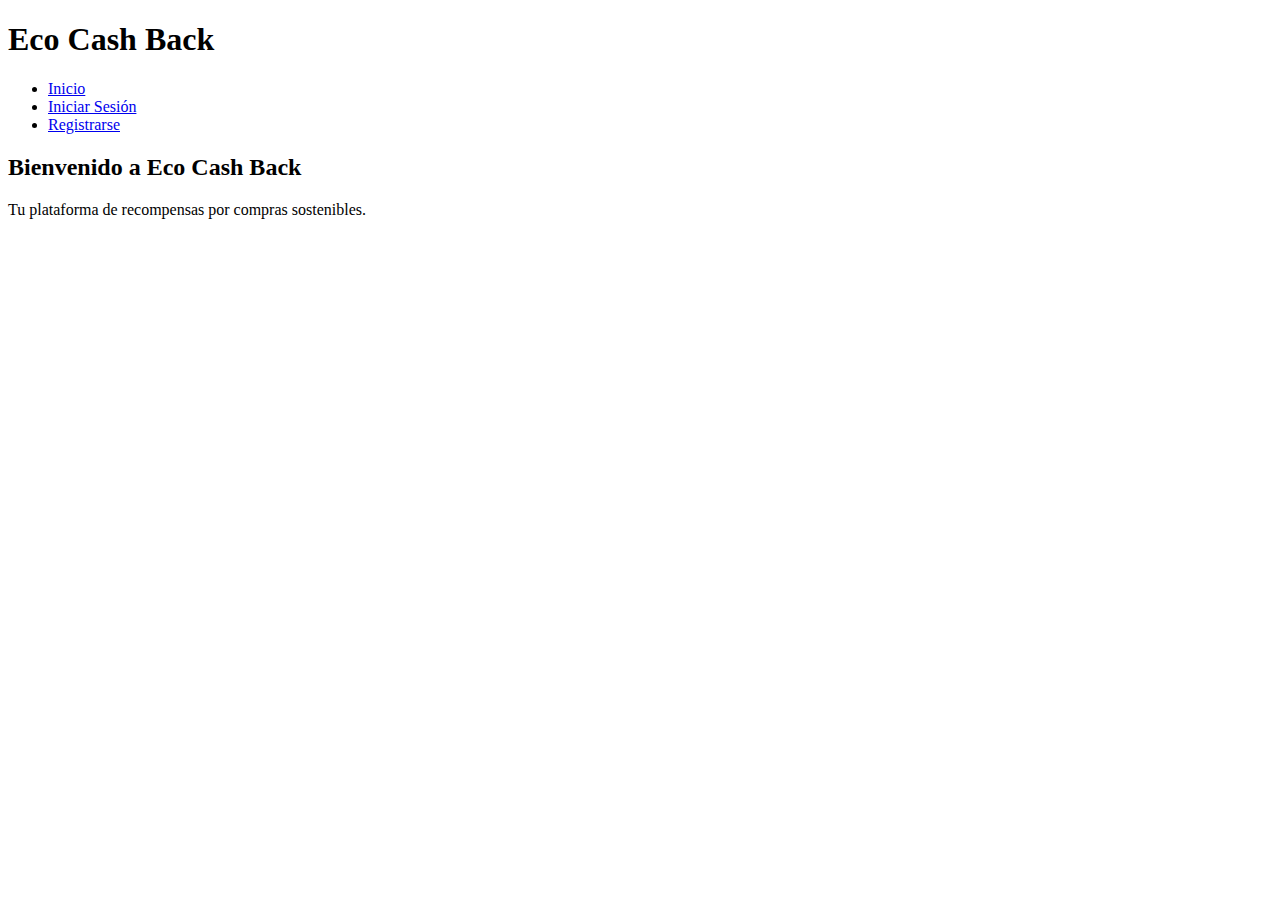
<file: index.html>
<!DOCTYPE html>
<html lang="en">
<head>
    <meta charset="UTF-8">
    <meta name="viewport" content="width=device-width, initial-scale=1.0">
    <title>Eco Cash Back</title>
</head>
<body>
    <header>
        <h1>Eco Cash Back</h1>
    </header>

    <nav>
        <ul>
            <li><a href="index.html">Inicio</a></li>
            <li><a href="html/inicio-sesion.html">Iniciar Sesión</a></li>
            <li><a href="html/registro.html">Registrarse</a></li>
        </ul>
    </nav>

    <section>
        <div>
            <h2>Bienvenido a Eco Cash Back</h2>
            <p>Tu plataforma de recompensas por compras sostenibles.</p>
        </div>
    </section>
</body>
</html>
</file>
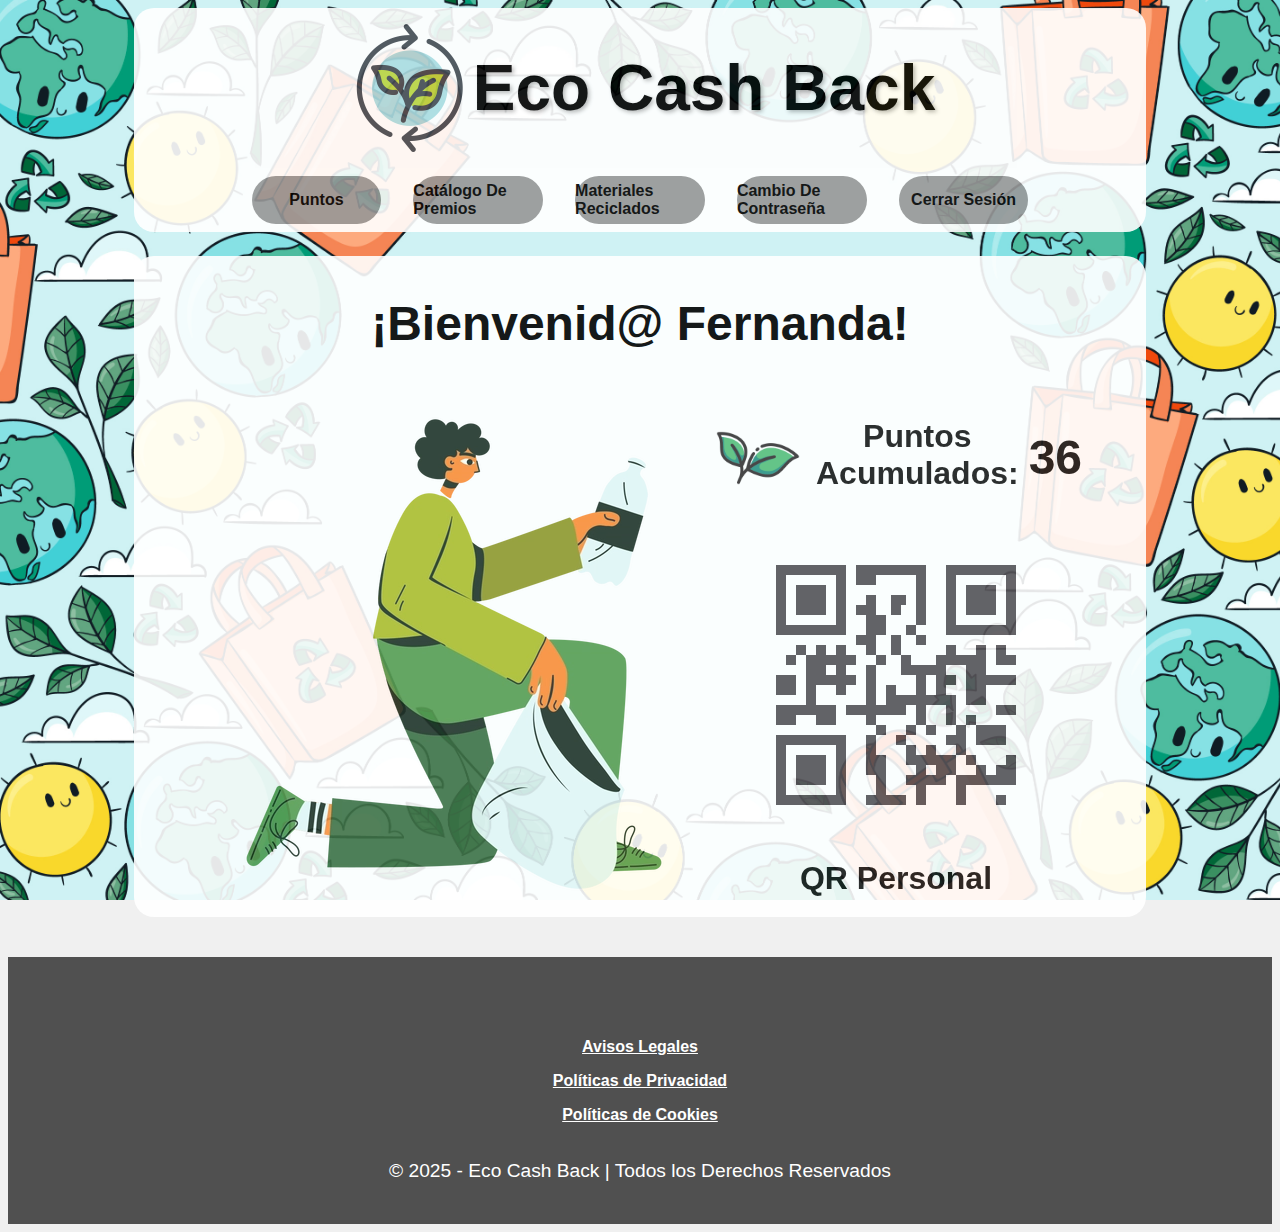
<file: html/entrar.html>
<!DOCTYPE html>
<html lang="en">
<head>
    <meta charset="UTF-8">
    <meta name="viewport" content="width=device-width, initial-scale=1.0">
    <link rel="stylesheet" href="https://cdnjs.cloudflare.com/ajax/libs/font-awesome/6.5.1/css/all.min.css"
    integrity="sha512-DTOQO9RWCH3ppGqcWaEA1BIZOC6xxalwEsw9c2QQeAIftl+Vegovlnee1c9QX4TctnWMn13TZye+giMm8e2LwA=="
    crossorigin="anonymous" referrerpolicy="no-referrer" />
    <link rel="stylesheet" href="../css/entrar.css">
    <link rel="icon" href="../img/titulo-logo.ico">
    <title>Sesión Iniciada</title>
</head>
<body>
    <header class="header">
        <img class="logo" src="../img/titulo-logo.png" alt="">
        <h1 class="title-header">Eco Cash Back</h1>
    </header>

    <nav class="nav">
        <ul class="barnav">
            <a class="menu" href="../html/entrar.html">Puntos</a>
            <a class="menu" href="">Catálogo De Premios</a>
            <a class="menu" href="">Materiales Reciclados</a>
            <a class="menu" href="">Cambio de Contraseña</a>
            <a class="menu" href="">Cerrar Sesión</a>
        </ul>
    </nav>

    <section>
        <div class="informacion">
            <h2>¡Bienvenid@ Fernanda!</h2>
            <div class="informacion-usuario">
                <img src="../img/ilustracion-de-botella-de-personaje-de-limpieza.webp" alt="">
                <div>
                    <div class="puntos">
                        <img class="icono" src="../img/icono_hoja.png" alt="icono de hoja">
                        <h3>Puntos Acumulados:</h3>
                        <h2>36</h2> 
                    </div>
                    <div class="qr">
                        <img class="img-qr" src="../img/img-qr.png" alt="">
                        <h3>QR Personal</h3>
                    </div>
                </div>
            </div>
        </div>
    </section>

    <footer class="footer">
        <section class="icono-redes">
            <div class="redes-sociales">
                <a href="https://www.google.com" target="_blank"><i class="fa-brands fa-facebook"></i></i></a>
                <a href="https://www.google.com" target="_blank"><i class="fa-brands fa-whatsapp"></i></a>
                <a href="https://www.google.com" target="_blank"><i class="fa-brands fa-instagram"></i></a>
                <a href="https://www.google.com" target="_blank"><i class="fa-brands fa-twitter"></i></a>
                <a href="https://www.google.com" target="_blank"><i class="fa-brands fa-google-plus"></i></a>
            </div>
        </section>
        <section class="avisos">
            <a href="#">Avisos Legales</a>
            <a href="#">Políticas de Privacidad</a>
            <a href="#">Políticas de Cookies</a> 
        </section>
        <div class="derechos">
            <p>&copy; 2025 - Eco Cash Back | Todos los Derechos Reservados</p>
        </div>
    </footer>
</body>
</html>
</file>
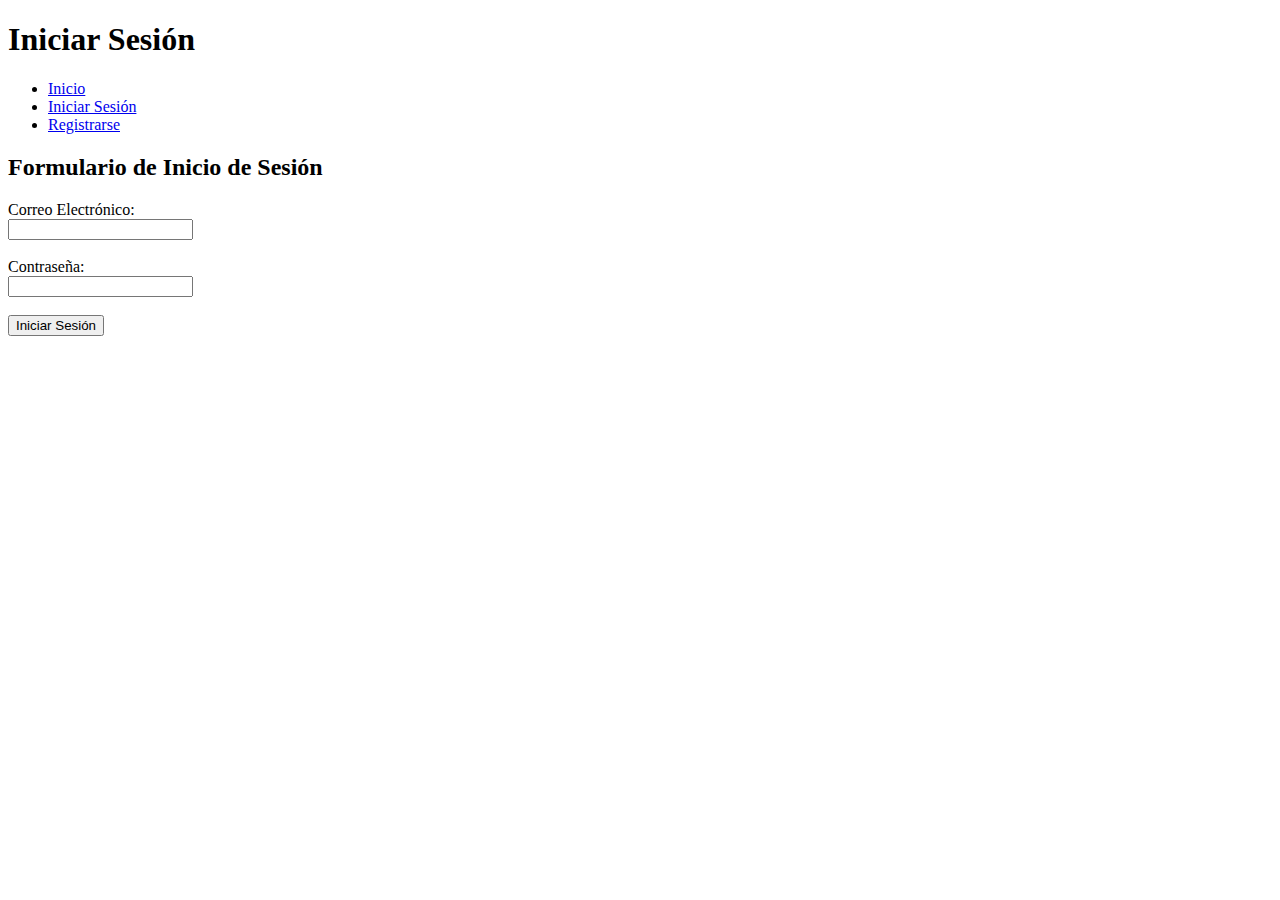
<file: html/inicio-sesion.html>
<!DOCTYPE html>
<html lang="en">
<head>
    <meta charset="UTF-8">
    <meta name="viewport" content="width=device-width, initial-scale=1.0">
    <title>Iniciar Sesión</title>
</head>
<body>
    <header>
        <h1>Iniciar Sesión</h1>
    </header>

    <nav>
        <ul>
            <li><a href="../index.html">Inicio</a></li>
            <li><a href="inicio-sesion.html">Iniciar Sesión</a></li>
            <li><a href="../html/registro.html">Registrarse</a></li>
        </ul>
    </nav>

    <section>
        <div>
            <h2>Formulario de Inicio de Sesión</h2>
            <form action="" method="POST">
                <label for="email">Correo Electrónico:</label><br>
                <input type="email" id="email" name="email"><br><br>

                <label for="password">Contraseña:</label><br>
                <input type="password" id="password" name="password"><br><br>

                <input type="submit" value="Iniciar Sesión">
            </form>
        </div>
    </section>
</body>
</html>
</file>
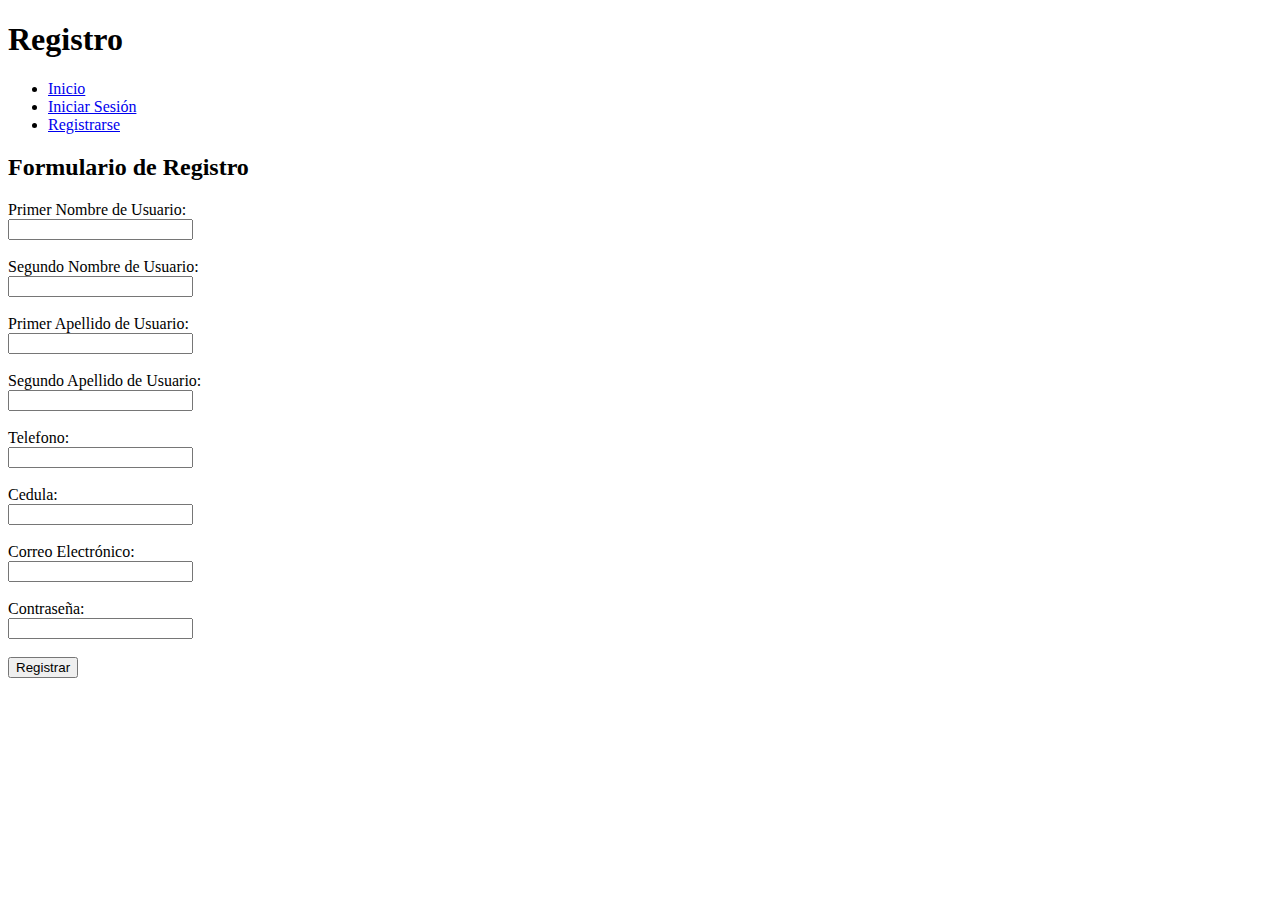
<file: html/registro.html>
<!DOCTYPE html>
<html lang="en">
<head>
    <meta charset="UTF-8">
    <meta name="viewport" content="width=device-width, initial-scale=1.0">
    <title>Registro</title>
</head>
<body>
    <header>
        <h1>Registro</h1>
    </header>

    <nav>
        <ul>
            <li><a href="../index.html">Inicio</a></li>
            <li><a href="../html/inicio-sesion.html">Iniciar Sesión</a></li>
            <li><a href="registro.html">Registrarse</a></li>
        </ul>
    </nav>

    <section>
        <div>
            <h2>Formulario de Registro</h2>
            <form action="#" method="POST">
                <label for="first_name">Primer Nombre de Usuario:</label><br>
                <input type="text" id="first_name" name="first_name"><br><br>

                <label for="second_name">Segundo Nombre de Usuario:</label><br>
                <input type="text" id="second_name" name="second_name"><br><br>

                <label for="first_lastname">Primer Apellido de Usuario:</label><br>
                <input type="text" id="first_lastname" name="first_lastname"><br><br>

                <label for="second_lastname">Segundo Apellido de Usuario:</label><br>
                <input type="text" id="second_lastname" name="second_lastname"><br><br>

                <label for="telefono">Telefono:</label><br>
                <input type="text" id="telefono" name="telefono"><br><br>

                <label for="cedula">Cedula:</label><br>
                <input type="text" id="cedula" name="cedula"><br><br>

                <label for="email">Correo Electrónico:</label><br>
                <input type="email" id="email" name="email"><br><br>

                <label for="password">Contraseña:</label><br>
                <input type="password" id="password" name="password"><br><br>

                <input type="submit" value="Registrar">
            </form>
        </div>
    </section>
</body>
</html>
</file>
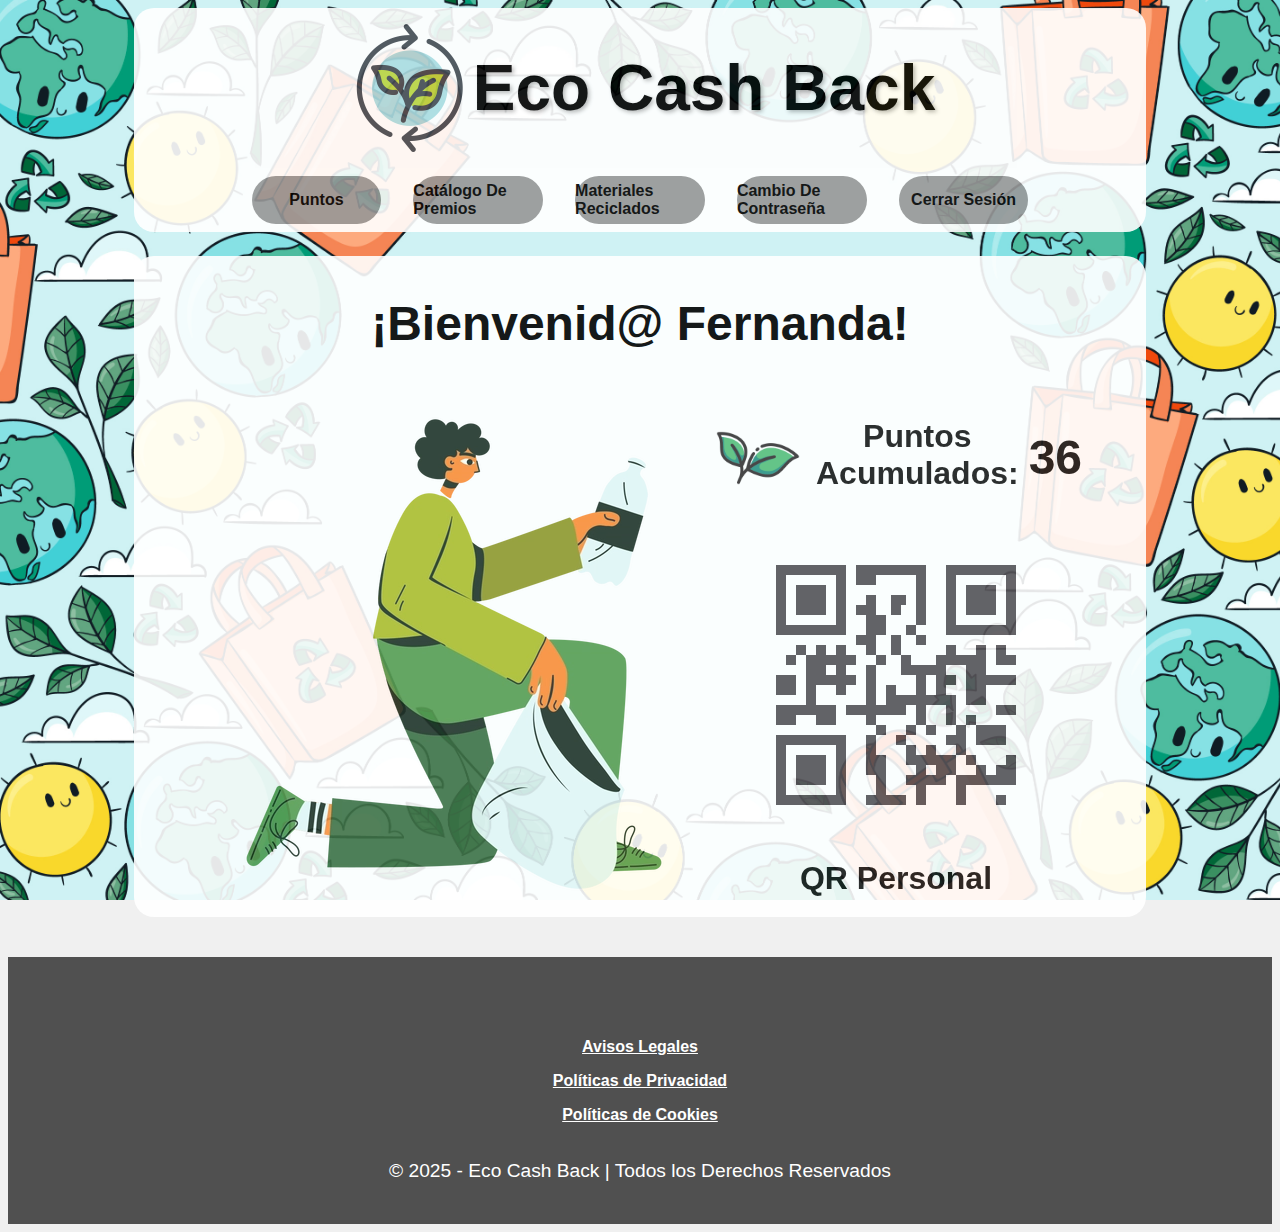
<file: views/entrar-usuario.html>
<!DOCTYPE html>
<html lang="en">
<head>
    <meta charset="UTF-8">
    <meta name="viewport" content="width=device-width, initial-scale=1.0">
    <link rel="stylesheet" href="https://cdnjs.cloudflare.com/ajax/libs/font-awesome/6.5.1/css/all.min.css"
    integrity="sha512-DTOQO9RWCH3ppGqcWaEA1BIZOC6xxalwEsw9c2QQeAIftl+Vegovlnee1c9QX4TctnWMn13TZye+giMm8e2LwA=="
    crossorigin="anonymous" referrerpolicy="no-referrer" />
    <link rel="stylesheet" href="../css/entrar.css">
    <link rel="icon" href="../img/titulo-logo.ico">
    <title>Sesión Iniciada</title>
</head>
<body>
    <header class="header">
        <img class="logo" src="../img/titulo-logo.png" alt="">
        <h1 class="title-header">Eco Cash Back</h1>
    </header>

    <nav class="nav">
        <ul class="barnav">
            <a class="menu" href="../views/entrar-usuario.html">Puntos</a>
            <a class="menu" href="">Catálogo De Premios</a>
            <a class="menu" href="">Materiales Reciclados</a>
            <a class="menu" href="">Cambio de Contraseña</a>
            <a class="menu" href="">Cerrar Sesión</a>
        </ul>
    </nav>

    <section>
        <div class="informacion">
            <h2>¡Bienvenid@ Fernanda!</h2>
            <div class="informacion-usuario">
                <img src="../img/ilustracion-de-botella-de-personaje-de-limpieza.webp" alt="">
                <div>
                    <div class="puntos">
                        <img class="icono" src="../img/icono_hoja.png" alt="icono de hoja">
                        <h3>Puntos Acumulados:</h3>
                        <h2>36</h2> 
                    </div>
                    <div class="qr">
                        <img class="img-qr" src="../img/img-qr.png" alt="">
                        <h3>QR Personal</h3>
                    </div>
                </div>
            </div>
        </div>
    </section>

    <footer class="footer">
        <section class="icono-redes">
            <div class="redes-sociales">
                <a href="https://www.google.com" target="_blank"><i class="fa-brands fa-facebook"></i></i></a>
                <a href="https://www.google.com" target="_blank"><i class="fa-brands fa-whatsapp"></i></a>
                <a href="https://www.google.com" target="_blank"><i class="fa-brands fa-instagram"></i></a>
                <a href="https://www.google.com" target="_blank"><i class="fa-brands fa-twitter"></i></a>
                <a href="https://www.google.com" target="_blank"><i class="fa-brands fa-google-plus"></i></a>
            </div>
        </section>
        <section class="avisos">
            <a href="#">Avisos Legales</a>
            <a href="#">Políticas de Privacidad</a>
            <a href="#">Políticas de Cookies</a> 
        </section>
        <div class="derechos">
            <p>&copy; 2025 - Eco Cash Back | Todos los Derechos Reservados</p>
        </div>
    </footer>
</body>
</html>
</file>
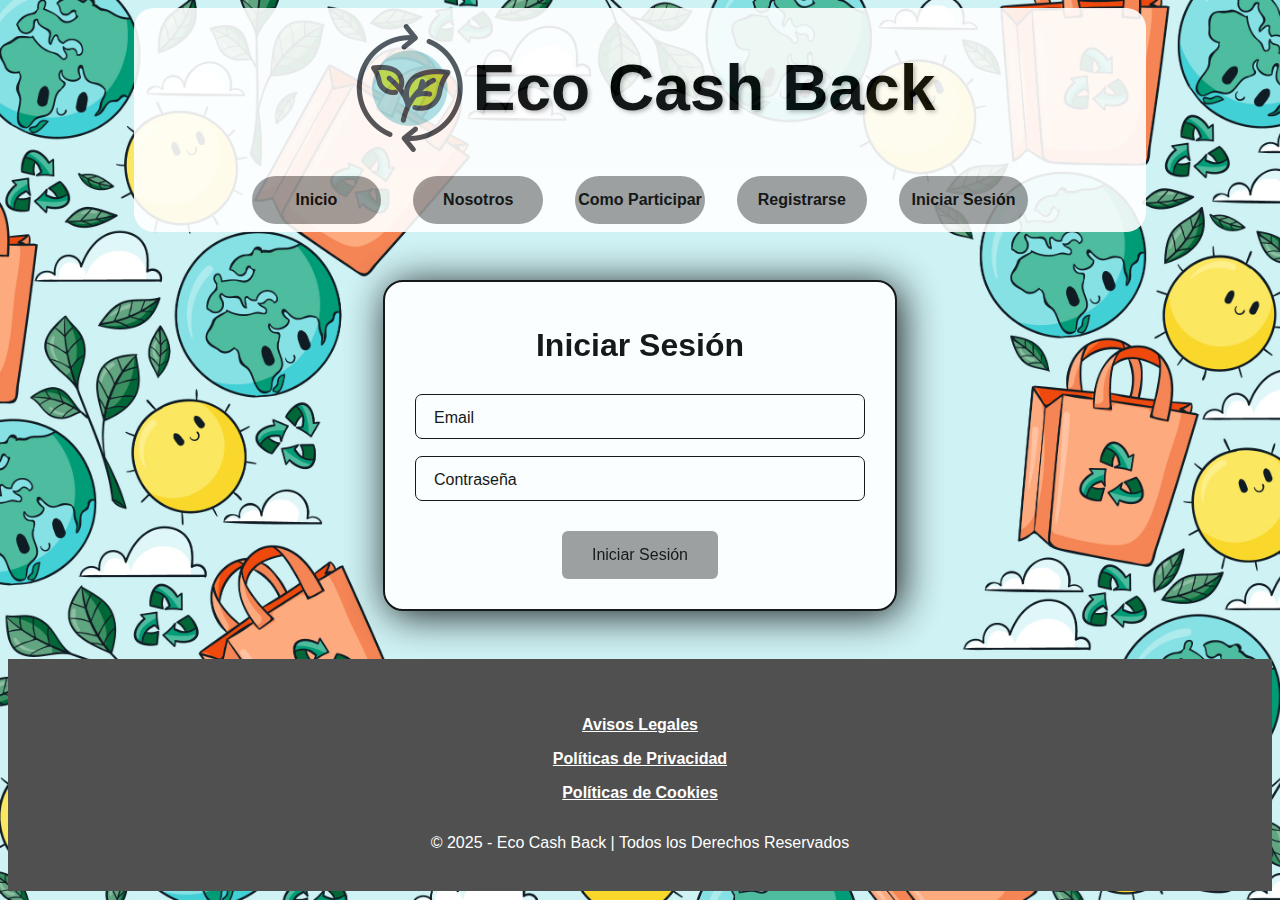
<file: views/inicio-sesion.html>
<!DOCTYPE html>
<html lang="en">
<head>
    <meta charset="UTF-8">
    <meta name="viewport" content="width=device-width, initial-scale=1.0">
    <link rel="stylesheet" href="https://cdnjs.cloudflare.com/ajax/libs/font-awesome/6.5.1/css/all.min.css"
    integrity="sha512-DTOQO9RWCH3ppGqcWaEA1BIZOC6xxalwEsw9c2QQeAIftl+Vegovlnee1c9QX4TctnWMn13TZye+giMm8e2LwA=="
    crossorigin="anonymous" referrerpolicy="no-referrer" />
    <link rel="stylesheet" href="../css/inicio-sesion.css">
    <link rel="icon" href="../img/titulo-logo.ico">
    <title>Iniciar Sesión</title>
</head>
<body>
    <header class="header">
        <img class="logo" src="../img/titulo-logo.png" alt="">
        <h1 class="title-header">Eco Cash Back</h1>
    </header>

    <nav class="nav">
        <ul class="barnav">
            <a class="menu" href="../index.html">Inicio</a>
            <a class="menu" href="../index.html#nosotros">Nosotros</a>
            <a class="menu" href="../index.html#como-paricipar">Como Participar</a>
            <a class="menu" href="../views/registro.html">Registrarse</a>
            <a class="menu" href="inicio-sesion.html">Iniciar Sesión</a>
        </ul>
    </nav>

    <div class="form-iniciar-sesion">
        <form action="" class="formulario">
        <h1 class="title-iniciar-sesion">Iniciar Sesión</h1>
    
        <div class="contenedor-entrada">
            <input id="email" type="text" class="recibir" placeholder="a">
            <label for="email" class="etiqueta">Email</label>
        </div>
    
        <div class="contenedor-entrada">
            <input id="password" type="password" class="recibir" placeholder="a">
            <label for="password" class="etiqueta">Contraseña</label>
        </div>
    
        <input id="btn-registro" type="submit" class="boton-iniciar-sesion" value="Iniciar Sesión">
        </form>
    </div>

    <footer class="footer">
        <section class="icono-redes">
            <div class="redes-sociales">
                <a href="https://www.google.com" target="_blank"><i class="fa-brands fa-facebook"></i></i></a>
                <a href="https://www.google.com" target="_blank"><i class="fa-brands fa-whatsapp"></i></a>
                <a href="https://www.google.com" target="_blank"><i class="fa-brands fa-instagram"></i></a>
                <a href="https://www.google.com" target="_blank"><i class="fa-brands fa-twitter"></i></a>
                <a href="https://www.google.com" target="_blank"><i class="fa-brands fa-google-plus"></i></a>
            </div>
        </section>
        <section class="avisos">
            <a href="#">Avisos Legales</a>
            <a href="#">Políticas de Privacidad</a>
            <a href="#">Políticas de Cookies</a> 
        </section>
        <div class="derechos">
            <p>&copy; 2025 - Eco Cash Back | Todos los Derechos Reservados</p>
        </div>
    </footer>
</body>
</html>
</file>
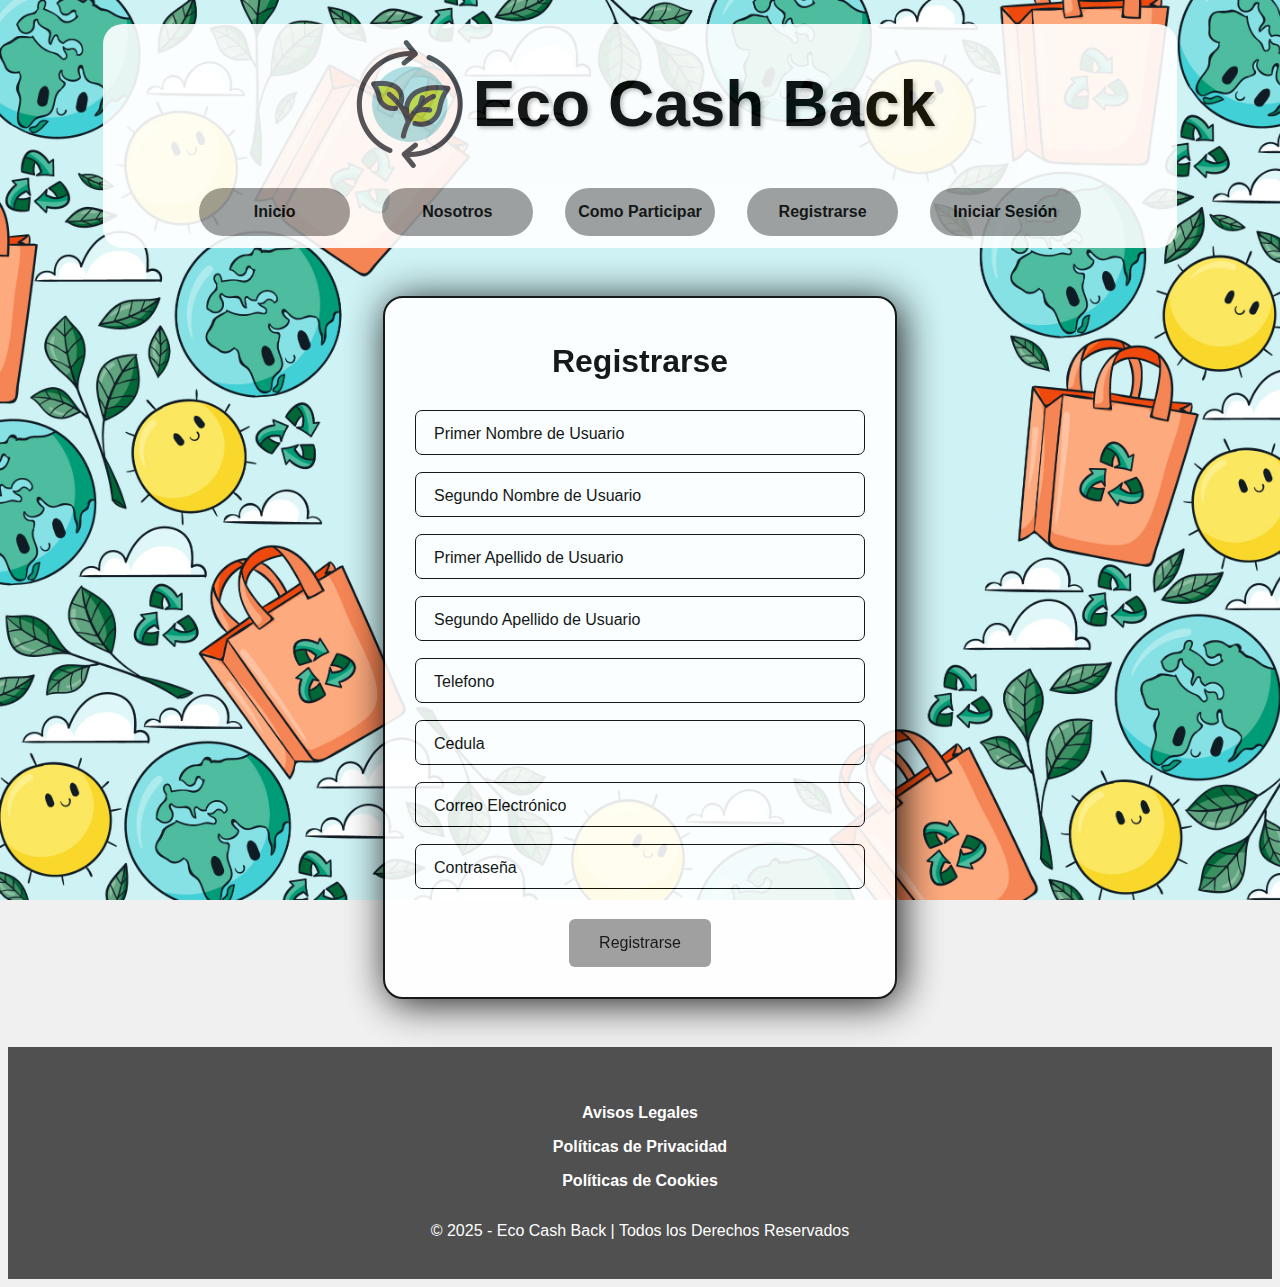
<file: views/registro.html>
<!DOCTYPE html>
<html lang="en">
<head>
    <meta charset="UTF-8">
    <meta name="viewport" content="width=device-width, initial-scale=1.0">
    <link rel="stylesheet" href="https://cdnjs.cloudflare.com/ajax/libs/font-awesome/6.5.1/css/all.min.css"
    integrity="sha512-DTOQO9RWCH3ppGqcWaEA1BIZOC6xxalwEsw9c2QQeAIftl+Vegovlnee1c9QX4TctnWMn13TZye+giMm8e2LwA=="
    crossorigin="anonymous" referrerpolicy="no-referrer" />
    <link rel="stylesheet" href="../css/registro.css">
    <link rel="icon" href="../img/titulo-logo.ico">
    <title>Registrarse</title>
</head>
<body>
    <header class="header">
        <img class="logo" src="../img/titulo-logo.png" alt="">
        <h1 class="title-header">Eco Cash Back</h1>
    </header>

    <nav class="nav">
        <ul class="barnav">
            <a class="menu" href="../index.html">Inicio</a>
            <a class="menu" href="../index.html#nosotros">Nosotros</a>
            <a class="menu" href="../index.html#como-paricipar">Como Participar</a>
            <a class="menu" href="registro.html">Registrarse</a>
            <a class="menu" href="../views/inicio-sesion.html">Iniciar Sesión</a>
        </ul>
    </nav>

    <div class="form-resgistro">
        <form action="../php/guardar-usuario.php" method="POST" class="formulario">
            <h1 class="title-registro">Registrarse</h1>

            <div class="contenedor-entrada">
                <input type="text" id="primer_nombre_usr" name="primer_nombre_usr" class="recibir" placeholder="a">
                <label for="primer_nombre_usr" class="etiqueta">Primer Nombre de Usuario</label>
            </div>

            <div class="contenedor-entrada">
                <input type="text" id="segundo_nombre_usr" name="segundo_nombre_usr" class="recibir" placeholder="a">
                <label for="second_name" class="etiqueta">Segundo Nombre de Usuario</label>
            </div>

            <div class="contenedor-entrada">
                <input type="text" id="primer_apellido_usr" name="primer_apellido_usr" class="recibir" placeholder="a">
                <label for="first_lastname" class="etiqueta">Primer Apellido de Usuario</label>
            </div>

            <div class="contenedor-entrada">
                <input type="text" id="segundo_apellido_usr" name="segundo_apellido_usr" class="recibir" placeholder="a">
                <label for="second_lastname" class="etiqueta">Segundo Apellido de Usuario</label>
            </div>

            <div class="contenedor-entrada">
                <input type="text" id="telefono_usr" name="telefono_usr" class="recibir" placeholder="a">
                <label for="telefono" class="etiqueta">Telefono</label>
            </div>

            <div class="contenedor-entrada">
                <input type="text" id="cedula_usr" name="cedula_usr" class="recibir" placeholder="a">
                <label for="cedula" class="etiqueta">Cedula</label>
            </div>

            <div class="contenedor-entrada">
                <input type="email" id="correo_electronico_usr" name="correo_electronico_usr" class="recibir" placeholder="a">
                <label for="email" class="etiqueta">Correo Electrónico</label>
            </div>

            <div class="contenedor-entrada">
                <input type="password" id="contrasena_hash_usr" name="contrasena_hash_usr" class="recibir" placeholder="a">
                <label for="password" class="etiqueta">Contraseña</label>
            </div>
            
            <input id="btn-registro" name="registrar" type="submit" class="boton-registro" value="Registrarse">
        </form>
    </div>

    <footer class="footer">
        <section class="icono-redes">
            <div class="redes-sociales">
                <a href="https://www.google.com" target="_blank"><i class="fa-brands fa-facebook"></i></i></a>
                <a href="https://www.google.com" target="_blank"><i class="fa-brands fa-whatsapp"></i></a>
                <a href="https://www.google.com" target="_blank"><i class="fa-brands fa-instagram"></i></a>
                <a href="https://www.google.com" target="_blank"><i class="fa-brands fa-twitter"></i></a>
                <a href="https://www.google.com" target="_blank"><i class="fa-brands fa-google-plus"></i></a>
            </div>
        </section>
        <section class="avisos">
            <a href="#">Avisos Legales</a>
            <a href="#">Políticas de Privacidad</a>
            <a href="#">Políticas de Cookies</a> 
        </section>
        <div class="derechos">
            <p>&copy; 2025 - Eco Cash Back | Todos los Derechos Reservados</p>
        </div>
    </footer>
</body>
</html>
</file>
<file: css/entrar.css>
body {
    background-color: #f0f0f0;
    font-family: Arial, sans-serif;
    display: flex;
    flex-direction: column;
    background-image: url(../img/7224852.jpg);
    background-size: cover; /* Ajusta el tamaño de la imagen para que cubra todo el fondo */
    background-attachment: fixed; /* Mantiene la imagen de fondo fija al hacer scroll */
}

h1{
    text-align: center;
}

h2{
    text-align: center;
    font-size: 3em;
}

h3{
    text-align: center;
    font-size: 2em;
    margin: 15px 0 20px 0;
}

a{
    font-weight: bold;
}

p{
    text-align: center;
    font-size: 1.2em;
}

section{
    width: 100%;
    height: 100%;
    display: flex;
    justify-content: center;
    align-items: center;
    flex-direction: column; 
    margin: 1.5em 0em;
}

.header{
    width: 80%;
    height: 10em;
    display: flex;
    justify-content: center;
    align-items: center;
    padding: 0;
    opacity: 0.9;
    background-color: rgb(255, 255, 255);
    border-radius: 20px 20px 0px 0px;
    margin: 0 auto;
}

header .logo{
    height: 8em;
}

.title-header{
    font-size: 4em;
    text-shadow: 2px 2px 4px rgba(0, 0, 0, 0.3);
}

.nav{ 
    width: 80%;
    height: 4em;
    display: flex;
    justify-content: center;
    align-items: center;
    position: sticky;
    top: 0;
    z-index: 1;
    opacity: 0.9;
    background-color: rgb(255, 255, 255);
    border-radius: 0px 0px 20px 20px;
    margin: 0 auto;
}

.barnav{
    width: 80%;
    display: flex;
    justify-content: center;
    align-items: center;
    border-radius: 20px;
    padding: 0;
}

.menu{
    width: 20%;
    height: 3em;
    display: flex;
    flex-direction: row;
    justify-content: center;
    align-items: center;
    color: black;
    text-decoration: none;
    text-transform: capitalize;
    border-radius: 30px;
    transition: background-color 0.5s;
    background-color: #979797;
    margin: 0em 1em;
    cursor: pointer;
}

.menu a{
    text-decoration: none;
    color: black;
}

.menu:hover{
    background-color: #009c77;
    color: black;
    font-weight: bold;
    box-shadow: 10px rgba(0, 0, 0, 0.1);
    transform: scale(1.05);
    transition: all 0.3s ease;
    border: 2px solid black;
}

.informacion{
    width: 80%;
    height: 100%;
    display: flex;
    justify-content: center;
    align-items: center;
    flex-direction: column; 
    background-color: #ffffff;
    border-radius: 20px;
    opacity: 0.9;
    margin: 0 auto;
    margin-bottom: 1em;
}

.informacion-usuario{
    width: 80%;
    height: 100%;
    display: flex;
    justify-content: center;
    align-items: center;
    flex-direction: row; 
    background-color: #ffffff;
    border-radius: 20px;
    opacity: 0.9;
    margin: 0 auto;
}

.puntos{
    display: flex;
    flex-direction: row;
    justify-content: center;
    align-items: center;
    gap: 10px;
}

.icono{
    width: 6em;
    height: 6em;
    display: flex;
    justify-content: center;
    align-items: center;
}

.qr{
    width: 100%;
    height: 100%;
    display: flex;
    justify-content: center;
    align-items: center;
    flex-direction: column;
}

.img-qr{
    width: 20em;
    height: 20em;
    display: flex;
    justify-content: center;
    align-items: center;
}

.footer {
    line-height: 1.5;
    background-color: #505050;
    color: #ffffff;
    padding: 20px;
    display: flex;
    flex-direction: column;
    align-items: center;
    text-align: center;
}

.avisos {
    display: flex;
    flex-direction: column;
    gap: 10px; 
    margin-bottom: 10px;
    background-color: #505050;
    padding: 0em;
    margin-top: 0px;
}

.avisos a {
    color: #ffffff;
}

.derechos {
    margin-top: auto; 
}

.icono-redes{
    background-color: #505050;
    padding: 0em;
    margin-top: 0px;
}

.redes-sociales{
    margin-bottom: 10px;
}
.redes-sociales a {
    display: inline-block;
    margin-right: 10px;
    color: #111; 
    font-size: 30px;
    transition: color 0.3s ease; 
}

.redes-sociales .fa-facebook:hover {
    color: #0b57ca; 
}

.redes-sociales .fa-whatsapp:hover {
    color: #00bb1f; 
}

.redes-sociales .fa-instagram:hover {
    color: #7c2197; 
}

.redes-sociales .fa-twitter:hover {
    color: #ffffff; 
}

.redes-sociales .fa-google-plus:hover {
    color: #e01d1d; 
}
</file>
<file: css/inicio-sesion.css>
body {
    background-color: #f0f0f0;
    font-family: Arial, sans-serif;
    display: flex;
    flex-direction: column;
    background-image: url(../img/7224852.jpg);
    background-size: cover; /* Ajusta el tamaño de la imagen para que cubra todo el fondo */
    background-attachment: fixed; /* Mantiene la imagen de fondo fija al hacer scroll */
}

a{
    font-weight: bold;
}

.header{
    width: 80%;
    height: 10em;
    display: flex;
    justify-content: center;
    align-items: center;
    padding: 0;
    opacity: 0.9;
    background-color: rgb(255, 255, 255);
    border-radius: 20px 20px 0px 0px;
    margin: 0 auto;
}

header .logo{
    height: 8em;
}

.title-header{
    font-size: 4em;
    text-shadow: 2px 2px 4px rgba(0, 0, 0, 0.3);
}

.nav{ 
    width: 80%;
    height: 4em;
    display: flex;
    justify-content: center;
    align-items: center;
    position: sticky;
    top: 0;
    z-index: 1;
    opacity: 0.9;
    background-color: rgb(255, 255, 255);
    border-radius: 0px 0px 20px 20px;
    margin: 0 auto;
}

.barnav{
    width: 80%;
    display: flex;
    justify-content: center;
    align-items: center;
    border-radius: 20px;
    padding: 0;
}

.menu{
    width: 20%;
    height: 3em;
    display: flex;
    flex-direction: row;
    justify-content: center;
    align-items: center;
    color: black;
    text-decoration: none;
    text-transform: capitalize;
    border-radius: 30px;
    transition: background-color 0.5s;
    background-color: #979797;
    margin: 0em 1em;
    cursor: pointer;
}

.menu a{
    text-decoration: none;
    color: black;
}

.menu:hover{
    background-color: #009c77;
    color: black;
    font-weight: bold;
    box-shadow: 10px rgba(0, 0, 0, 0.1);
    transform: scale(1.05);
    transition: all 0.3s ease;
    border: 2px solid black;
}

.form-iniciar-sesion {
    display: flex;
    justify-content: center;
    align-items: center;
    margin: 3em 0em;
}

.formulario {
    background-color: white;
    width: 450px;
    border-radius: 8px;
    padding: 20px 40px;
    border: 2px solid #000;
    box-shadow:4px 4px 40px #000;
    transition: background-color 0.1s;
    opacity: 0.9;
    background-color: rgb(255, 255, 255);
    border-radius: 20px;
    margin: 0 auto;
    padding: 30px;
    background-color: #fff;

}

.formulario .title-iniciar-sesion {
    font-size: 50px;
    margin-top: 15px;
    margin-bottom: 30px;
    align-items: center;
    text-align: center;
    font-size: 2em;
}

.contenedor-entrada {
    position: relative;
    height: 45px;
    margin-bottom: 17px;
}

.recibir {
    position: absolute;
    top: 0px;
    left: 0px;
    height: 100%;
    width: 100%;
    border: 1px solid black;
    border-radius: 7px;
    font-size: 16px;
    padding: 0 20px;
    outline: none;
    background: none;
    z-index: 1;
    box-sizing: border-box;
}

.recibir:focus + .etiqueta {
    top: -7px;
    left: 3px;
    z-index: 10;
    font-size: 14px;
    font-weight: 600;
    color: black;
}

.recibir:focus {
    border: 2px solid black;
}

.recibir:not(:placeholder-shown)+ .etiqueta {
    top: -7px;
    left: 3px;
    z-index: 10;
    font-size: 14px;
    font-weight: 600;
}

::placeholder {
    color: transparent;
}

.etiqueta {
    position: absolute;
    top: 15px;
    left: 15px;
    padding: 0 4px;
    background-color: white;
    color: black;
    font-size: 16px;
    transition: 0.5s;
    z-index: 0;
}

.boton-iniciar-sesion {
    display: block;
    margin: auto;
    padding: 15px 30px;
    border: none;
    background-color: #979797;
    color: black;
    border-radius: 6px;
    cursor: pointer;
    font-size: 16px;
    margin-top: 30px;

}

.boton-iniciar-sesion:hover {
    background-color: #009c77;
    color: black;
    font-weight: bold;
    box-shadow: 0 2px 10px rgba(0, 0, 0, 0.1);
    transform: scale(1.05);
    transition: all 0.3s ease;
}

.footer {
    line-height: 1.5;
    background-color: #505050;
    color: #ffffff;
    padding: 20px;
    display: flex;
    flex-direction: column;
    align-items: center;
    text-align: center;
}

.avisos {
    display: flex;
    flex-direction: column;
    gap: 10px; 
    margin-bottom: 10px;
}

.avisos a {
    color: #ffffff;
}

.derechos {
    margin-top: auto; 
}
.redes-sociales{
    margin-bottom: 10px;
}
.redes-sociales a {
    display: inline-block;
    margin-right: 10px;
    color: #111; 
    font-size: 30px;
    transition: color 0.3s ease; 
}

.redes-sociales .fa-facebook:hover {
    color: #0b57ca; 
}

.redes-sociales .fa-whatsapp:hover {
    color: #00bb1f; 
}

.redes-sociales .fa-instagram:hover {
    color: #7c2197; 
}

.redes-sociales .fa-twitter:hover {
    color: #ffffff; 
}

.redes-sociales .fa-google-plus:hover {
    color: #e01d1d; 
}

@media (max-width: 768px) {
    body {
        flex-direction: column;
        padding: 10px;
    }

    .header {
        height: auto;
        padding: 10px;
        text-align: center;
    }

    .title-header {
        font-size: 2em;
    }

    .nav {
        height: auto;
        flex-direction: column;
    }

    .barnav {
        width: 100%;
        flex-direction: column;
    }

    .menu {
        width: 100%;
        margin: 5px 0;
    }
}
</file>
<file: css/registro.css>
body {
    background-color: #f0f0f0;
    font-family: Arial, sans-serif;
    display: flex;
    flex-direction: column;
    background-image: url(../img/7224852.jpg);
    background-size: cover; /* Ajusta el tamaño de la imagen para que cubra todo el fondo */
    background-attachment: fixed; /* Mantiene la imagen de fondo fija al hacer scroll */
}

a{
    font-weight: bold;
    text-align: center;
}

.header{
    width: 85%;
    height: 10em;
    display: flex;
    justify-content: center;
    align-items: center;
    padding: 0;
    opacity: 0.9;
    background-color: rgb(255, 255, 255);
    border-radius: 20px 20px 0px 0px;
    margin: 0 auto;
    margin-top: 1em;
}

header .logo{
    height: 8em;
}

.title-header{
    font-size: 4em;
    text-shadow: 2px 2px 4px rgba(0, 0, 0, 0.3);
}

.nav{ 
    width: 85%;
    height: 4em;
    display: flex;
    justify-content: center;
    align-items: center;
    position: sticky;
    top: 0;
    z-index: 1;
    opacity: 0.9;
    background-color: rgb(255, 255, 255);
    border-radius: 0px 0px 20px 20px;
    margin: 0 auto;
}

.barnav{
    width: 85%;
    display: flex;
    justify-content: center;
    align-items: center;
    border-radius: 20px;
    padding: 0;
    margin-top: 8px;
    
}

.menu{
    width: 20%;
    height: 3em;
    display: flex;
    flex-direction: row;
    justify-content: center;
    align-items: center;
    color: black;
    text-decoration: none;
    text-transform: capitalize;
    border-radius: 30px;
    transition: background-color 0.5s;
    background-color: #979797;
    margin: 0em 1em;
    cursor: pointer;
}

.menu a{
    color: black;
}

.menu:hover{
    background-color: #009c77;
    color: black;
    font-weight: bold;
    box-shadow: 10px rgba(0, 0, 0, 0.1);
    transform: scale(1.05);
    transition: all 0.3s ease;
    border: 2px solid black;
    text-decoration: none;
}

/*-----------------------------------------------*/

.form-resgistro {
    display: flex;
    justify-content: center;
    align-items: center;
    margin: 3em 0em;
}

.formulario {
    background-color: white;
    width: 450px;
    border-radius: 8px;
    padding: 20px 40px;
    border: 2px solid #000;
    box-shadow:4px 4px 40px #000;
    transition: background-color 0.1s;
    opacity: 0.9;
    background-color: rgb(255, 255, 255);
    border-radius: 20px;
    margin: 0 auto;
    padding: 30px;
    background-color: #fff;
}

.formulario .title-registro {
    color: black;
    font-size: 50px;
    margin-top: 15px;
    margin-bottom: 30px;
    align-items: center;
    text-align: center;
    font-size: 2em;
}

.contenedor-entrada {
    position: relative;
    height: 45px;
    margin-bottom: 17px;
}

.recibir {
    position: absolute;
    top: 0px;
    left: 0px;
    height: 100%;
    width: 100%;
    border: 1px solid black;
    border-radius: 7px;
    font-size: 16px;
    padding: 0 20px;
    outline: none;
    background: none;
    z-index: 1;
    box-sizing: border-box;
}

.recibir:focus + .etiqueta {
    top: -7px;
    left: 3px;
    z-index: 10;
    font-size: 14px;
    font-weight: 600;
    color: black;
}

.recibir:focus {
    border: 2px solid black;
}

.recibir:not(:placeholder-shown)+ .etiqueta {
    top: -7px;
    left: 3px;
    z-index: 10;
    font-size: 14px;
    font-weight: 600;
}

::placeholder {
    color: transparent;
}

.etiqueta {
    position: absolute;
    top: 15px;
    left: 15px;
    padding: 0 4px;
    background-color: white;
    /*color: black;*/
    font-size: 16px;
    transition: 0.5s;
    z-index: 0;
}

.boton-registro {
    display: block;
    margin: auto;
    padding: 15px 30px;
    border: none;
    background-color: #979797;
    color: black;
    border-radius: 6px;
    cursor: pointer;
    font-size: 16px;
    margin-top: 30px;
}

.boton-registro:hover {
    background-color: #009c77;
    color: black;
    font-weight: bold;
    box-shadow: 0 2px 10px rgba(0, 0, 0, 0.1);
    transform: scale(1.05);
    transition: all 0.3s ease;
}

/*-----------------------------------------------*/

.footer {
    line-height: 1.5;
    background-color: #505050;
    color: #ffffff;
    padding: 20px;
    display: flex;
    flex-direction: column;
    align-items: center;
    text-align: center;
}

.avisos {
    display: flex;
    flex-direction: column;
    gap: 10px; 
    margin-bottom: 10px;
    background-color: #505050;
    padding: 0em;
    margin-top: 0px;
}

.avisos a {
    color: #ffffff;
    text-decoration: none;
}

.derechos {
    margin-top: auto; 
}

.icono-redes{
    background-color: #505050;
    padding: 0em;
    margin-top: 0px;
}

.redes-sociales{
    margin-bottom: 10px;
}
.redes-sociales a {
    display: inline-block;
    margin-right: 10px;
    color: #111; 
    font-size: 30px;
    transition: color 0.3s ease; 
}

.redes-sociales .fa-facebook:hover {
    color: #0b57ca; 
}

.redes-sociales .fa-whatsapp:hover {
    color: #00bb1f; 
}

.redes-sociales .fa-instagram:hover {
    color: #7c2197; 
}

.redes-sociales .fa-twitter:hover {
    color: #ffffff; 
}

.redes-sociales .fa-google-plus:hover {
    color: #e01d1d; 
}

@media screen and (max-width: 768px) {
    body {
        flex-direction: column;
        padding: 10px;
    }

    .header {
        height: auto;
        padding: 10px;
        text-align: center;
    }

    .title-header {
        font-size: 2em;
    }

    .nav {
        height: auto;
        flex-direction: column;
    }

    .barnav {
        width: 100%;
        flex-direction: column;
    }

    .menu {
        width: 100%;
        margin: 5px 0;
    }
}
</file>
